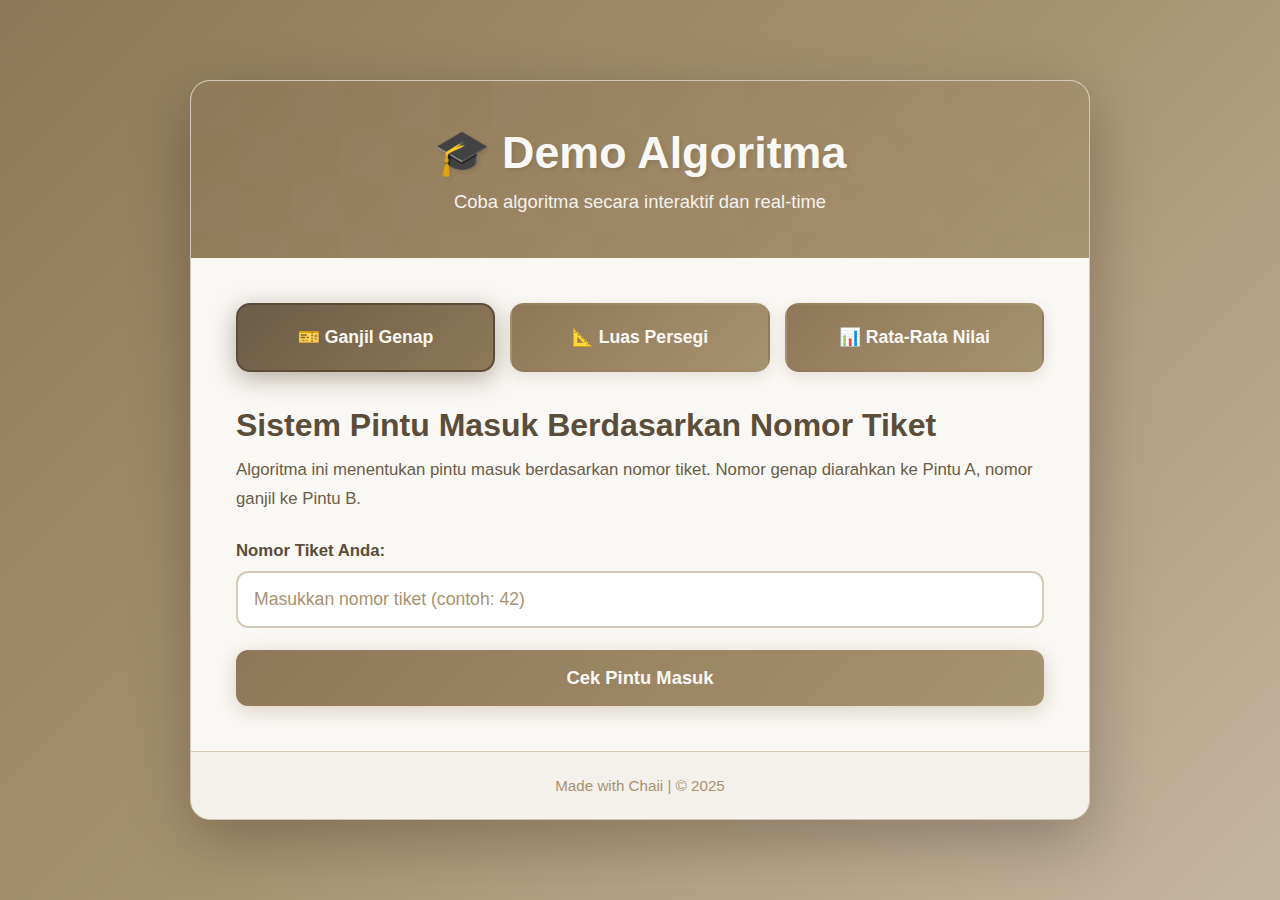
<file: index.html>
<!DOCTYPE html>
<html lang="id">
<head>
    <meta charset="UTF-8">
    <meta name="viewport" content="width=device-width, initial-scale=1.0">
    <title>Demo Algoritma - Interactive Tool</title>
    <style>
        * {
            margin: 0;
            padding: 0;
            box-sizing: border-box;
        }

        body {
            font-family: 'Segoe UI', Tahoma, Geneva, Verdana, sans-serif;
            background: linear-gradient(135deg, #8e7857 0%, #a89370 50%, #c4b5a0 100%);
            min-height: 100vh;
            padding: 20px;
            display: flex;
            align-items: center;
            justify-content: center;
        }

        .container {
            background: #faf8f5;
            border-radius: 20px;
            box-shadow: 0 20px 60px rgba(0,0,0,0.25);
            max-width: 900px;
            width: 100%;
            overflow: hidden;
            border: 1px solid #d4c9b8;
        }

        .header {
            background: linear-gradient(135deg, #8e7857 0%, #a89370 100%);
            padding: 45px 40px;
            text-align: center;
            color: #faf8f5;
            position: relative;
            overflow: hidden;
        }

        .header::before {
            content: '';
            position: absolute;
            top: 0;
            left: 0;
            right: 0;
            bottom: 0;
            background: url('data:image/svg+xml,<svg width="100" height="100" xmlns="http://www.w3.org/2000/svg"><rect fill="rgba(255,255,255,0.03)" width="50" height="50"/><rect fill="rgba(255,255,255,0.03)" x="50" y="50" width="50" height="50"/></svg>');
            opacity: 0.3;
        }

        .header h1 {
            font-size: 2.8em;
            margin-bottom: 12px;
            font-weight: 600;
            position: relative;
            z-index: 1;
            text-shadow: 2px 2px 4px rgba(0,0,0,0.1);
        }

        .header p {
            font-size: 1.15em;
            opacity: 0.95;
            position: relative;
            z-index: 1;
        }

        .content {
            padding: 45px;
        }

        .algorithm-selector {
            display: grid;
            grid-template-columns: repeat(auto-fit, minmax(220px, 1fr));
            gap: 15px;
            margin-bottom: 35px;
        }

        .algo-button {
            background: linear-gradient(135deg, #8e7857 0%, #a89370 100%);
            border: 2px solid transparent;
            padding: 22px 20px;
            border-radius: 14px;
            color: #faf8f5;
            font-size: 1.1em;
            font-weight: 600;
            cursor: pointer;
            transition: all 0.3s ease;
            box-shadow: 0 4px 15px rgba(142, 120, 87, 0.2);
            position: relative;
            overflow: hidden;
        }

        .algo-button::before {
            content: '';
            position: absolute;
            top: 0;
            left: -100%;
            width: 100%;
            height: 100%;
            background: linear-gradient(90deg, transparent, rgba(255,255,255,0.2), transparent);
            transition: left 0.5s ease;
        }

        .algo-button:hover::before {
            left: 100%;
        }

        .algo-button:hover {
            transform: translateY(-3px);
            box-shadow: 0 6px 25px rgba(142, 120, 87, 0.3);
            border-color: #8e7857;
        }

        .algo-button.active {
            background: linear-gradient(135deg, #6b5d47 0%, #8e7857 100%);
            box-shadow: 0 6px 25px rgba(107, 93, 71, 0.5);
            border-color: #5a4d3a;
        }

        .demo-section {
            display: none;
            animation: fadeIn 0.5s ease;
        }

        .demo-section.active {
            display: block;
        }

        @keyframes fadeIn {
            from {
                opacity: 0;
                transform: translateY(20px);
            }
            to {
                opacity: 1;
                transform: translateY(0);
            }
        }

        .demo-title {
            font-size: 2em;
            color: #5a4d3a;
            margin-bottom: 12px;
            font-weight: 600;
        }

        .demo-description {
            color: #6b5d47;
            margin-bottom: 28px;
            line-height: 1.7;
            font-size: 1.05em;
        }

        .input-group {
            margin-bottom: 22px;
        }

        label {
            display: block;
            color: #5a4d3a;
            font-weight: 600;
            margin-bottom: 10px;
            font-size: 1.05em;
        }

        input[type="number"],
        input[type="text"] {
            width: 100%;
            padding: 16px;
            border: 2px solid #d4c9b8;
            border-radius: 12px;
            font-size: 1.1em;
            transition: all 0.3s ease;
            background: #fff;
            color: #5a4d3a;
        }

        input:focus {
            outline: none;
            border-color: #8e7857;
            box-shadow: 0 0 0 3px rgba(142, 120, 87, 0.1);
        }

        input::placeholder {
            color: #a89370;
        }

        .run-button {
            background: linear-gradient(135deg, #8e7857 0%, #a89370 100%);
            color: #faf8f5;
            border: none;
            padding: 17px 45px;
            border-radius: 12px;
            font-size: 1.15em;
            font-weight: 600;
            cursor: pointer;
            transition: all 0.3s ease;
            box-shadow: 0 5px 20px rgba(142, 120, 87, 0.3);
            width: 100%;
            position: relative;
            overflow: hidden;
        }

        .run-button::before {
            content: '';
            position: absolute;
            top: 50%;
            left: 50%;
            width: 0;
            height: 0;
            border-radius: 50%;
            background: rgba(255,255,255,0.2);
            transform: translate(-50%, -50%);
            transition: width 0.6s, height 0.6s;
        }

        .run-button:hover::before {
            width: 300px;
            height: 300px;
        }

        .run-button:hover {
            transform: translateY(-2px);
            box-shadow: 0 7px 25px rgba(142, 120, 87, 0.4);
        }

        .run-button:active {
            transform: translateY(0);
        }

        .run-button span {
            position: relative;
            z-index: 1;
        }

        .result-box {
            margin-top: 30px;
            padding: 28px;
            background: linear-gradient(135deg, rgba(142, 120, 87, 0.08) 0%, rgba(168, 147, 112, 0.08) 100%);
            border-left: 5px solid #8e7857;
            border-radius: 12px;
            display: none;
            box-shadow: 0 4px 15px rgba(0,0,0,0.05);
        }

        .result-box.show {
            display: block;
            animation: slideIn 0.5s ease;
        }

        @keyframes slideIn {
            from {
                opacity: 0;
                transform: translateX(-20px);
            }
            to {
                opacity: 1;
                transform: translateX(0);
            }
        }

        .result-label {
            font-weight: 600;
            color: #8e7857;
            margin-bottom: 12px;
            font-size: 1.15em;
        }

        .result-text {
            color: #5a4d3a;
            font-size: 1.2em;
            line-height: 1.7;
        }

        .footer {
            text-align: center;
            padding: 25px;
            color: #a89370;
            font-size: 0.95em;
            background: rgba(142, 120, 87, 0.05);
            border-top: 1px solid #d4c9b8;
        }

        .input-row {
            display: grid;
            grid-template-columns: repeat(auto-fit, minmax(200px, 1fr));
            gap: 15px;
        }

        @media (max-width: 600px) {
            .header h1 {
                font-size: 2.2em;
            }

            .content {
                padding: 30px 25px;
            }

            .algo-button {
                padding: 18px 15px;
                font-size: 1em;
            }

            .demo-title {
                font-size: 1.6em;
            }
        }
    </style>
</head>
<body>
    <div class="container">
        <div class="header">
            <h1>🎓 Demo Algoritma</h1>
            <p>Coba algoritma secara interaktif dan real-time</p>
        </div>

        <div class="content">
            <div class="algorithm-selector">
                <button class="algo-button active" onclick="selectAlgorithm(1)">
                    🎫 Ganjil Genap
                </button>
                <button class="algo-button" onclick="selectAlgorithm(2)">
                    📐 Luas Persegi
                </button>
                <button class="algo-button" onclick="selectAlgorithm(3)">
                    📊 Rata-Rata Nilai
                </button>
            </div>

            <!-- Demo 1: Ganjil Genap -->
            <div id="demo1" class="demo-section active">
                <h2 class="demo-title">Sistem Pintu Masuk Berdasarkan Nomor Tiket</h2>
                <p class="demo-description">
                    Algoritma ini menentukan pintu masuk berdasarkan nomor tiket. 
                    Nomor genap diarahkan ke Pintu A, nomor ganjil ke Pintu B.
                </p>

                <div class="input-group">
                    <label for="ticketNumber">Nomor Tiket Anda:</label>
                    <input type="number" id="ticketNumber" placeholder="Masukkan nomor tiket (contoh: 42)">
                </div>

                <button class="run-button" onclick="runGanjilGenap()">
                    <span>Cek Pintu Masuk</span>
                </button>

                <div id="result1" class="result-box">
                    <div class="result-label">📍 Hasil:</div>
                    <div class="result-text" id="resultText1"></div>
                </div>
            </div>

            <!-- Demo 2: Luas Persegi -->
            <div id="demo2" class="demo-section">
                <h2 class="demo-title">Kalkulator Luas Persegi</h2>
                <p class="demo-description">
                    Algoritma ini menghitung luas persegi berdasarkan panjang sisi yang dimasukkan. 
                    Formula: Luas = sisi × sisi
                </p>

                <div class="input-group">
                    <label for="sisiPersegi">Panjang Sisi Persegi (cm):</label>
                    <input type="number" id="sisiPersegi" placeholder="Masukkan panjang sisi (contoh: 5)" step="0.01">
                </div>

                <button class="run-button" onclick="hitungLuasPersegi()">
                    <span>Hitung Luas</span>
                </button>

                <div id="result2" class="result-box">
                    <div class="result-label">📐 Hasil Perhitungan:</div>
                    <div class="result-text" id="resultText2"></div>
                </div>
            </div>

            <!-- Demo 3: Rata-Rata Nilai -->
            <div id="demo3" class="demo-section">
                <h2 class="demo-title">Kalkulator Rata-Rata Nilai Ujian</h2>
                <p class="demo-description">
                    Algoritma ini menghitung rata-rata dari tiga nilai ujian dan memberikan 
                    kategori prestasi berdasarkan hasil yang diperoleh.
                </p>

                <div class="input-row">
                    <div class="input-group">
                        <label for="nilai1">Nilai Ujian Pertama:</label>
                        <input type="number" id="nilai1" placeholder="0-100" min="0" max="100">
                    </div>
                    <div class="input-group">
                        <label for="nilai2">Nilai Ujian Kedua:</label>
                        <input type="number" id="nilai2" placeholder="0-100" min="0" max="100">
                    </div>
                    <div class="input-group">
                        <label for="nilai3">Nilai Ujian Ketiga:</label>
                        <input type="number" id="nilai3" placeholder="0-100" min="0" max="100">
                    </div>
                </div>

                <button class="run-button" onclick="hitungRataRata()">
                    <span>Hitung Rata-Rata</span>
                </button>

                <div id="result3" class="result-box">
                    <div class="result-label">📊 Hasil Perhitungan:</div>
                    <div class="result-text" id="resultText3"></div>
                </div>
            </div>
        </div>

        <div class="footer">
            Made with Chaii | © 2025
        </div>
    </div>

    <script>
        function selectAlgorithm(num) {
            // Update button states
            const buttons = document.querySelectorAll('.algo-button');
            buttons.forEach((btn, index) => {
                btn.classList.toggle('active', index === num - 1);
            });

            // Update demo sections
            const demos = document.querySelectorAll('.demo-section');
            demos.forEach((demo, index) => {
                demo.classList.toggle('active', index === num - 1);
            });

            // Hide all results
            document.querySelectorAll('.result-box').forEach(box => {
                box.classList.remove('show');
            });

            // Clear all inputs
            document.querySelectorAll('input[type="number"]').forEach(input => {
                input.value = '';
            });
        }

        function runGanjilGenap() {
            const ticketNumber = parseInt(document.getElementById('ticketNumber').value);
            const resultBox = document.getElementById('result1');
            const resultText = document.getElementById('resultText1');

            if (isNaN(ticketNumber)) {
                resultText.innerHTML = '⚠️ Mohon masukkan nomor tiket yang valid!';
                resultBox.classList.add('show');
                return;
            }

            let message;
            if (ticketNumber % 2 === 0) {
                message = `
                    <strong>${ticketNumber}</strong> adalah nomor <strong style="color: #8e7857;">GENAP</strong><br>
                    🚪 Harap menuju <strong>Pintu Masuk A</strong>
                `;
            } else {
                message = `
                    <strong>${ticketNumber}</strong> adalah nomor <strong style="color: #a89370;">GANJIL</strong><br>
                    🚪 Harap menuju <strong>Pintu Masuk B</strong>
                `;
            }

            resultText.innerHTML = message;
            resultBox.classList.add('show');
        }

        function hitungLuasPersegi() {
            const sisi = parseFloat(document.getElementById('sisiPersegi').value);
            const resultBox = document.getElementById('result2');
            const resultText = document.getElementById('resultText2');

            if (isNaN(sisi) || sisi <= 0) {
                resultText.innerHTML = '⚠️ Mohon masukkan panjang sisi yang valid (angka positif)!';
                resultBox.classList.add('show');
                return;
            }

            const luas = sisi * sisi;
            const keliling = 4 * sisi;

            const message = `
                <div style="font-size: 1.1em;">
                    <strong>📏 Panjang Sisi:</strong> ${sisi} cm<br><br>
                    <strong style="color: #8e7857; font-size: 1.3em;">📐 Luas Persegi: ${luas.toFixed(2)} cm²</strong><br><br>
                    <span style="color: #6b5d47;">Bonus: Keliling = ${keliling.toFixed(2)} cm</span>
                </div>
            `;

            resultText.innerHTML = message;
            resultBox.classList.add('show');
        }

        function hitungRataRata() {
            const nilai1 = parseFloat(document.getElementById('nilai1').value);
            const nilai2 = parseFloat(document.getElementById('nilai2').value);
            const nilai3 = parseFloat(document.getElementById('nilai3').value);
            const resultBox = document.getElementById('result3');
            const resultText = document.getElementById('resultText3');

            // Validasi input
            if (isNaN(nilai1) || isNaN(nilai2) || isNaN(nilai3)) {
                resultText.innerHTML = '⚠️ Mohon masukkan semua nilai ujian dengan benar!';
                resultBox.classList.add('show');
                return;
            }

            if (nilai1 < 0 || nilai1 > 100 || nilai2 < 0 || nilai2 > 100 || nilai3 < 0 || nilai3 > 100) {
                resultText.innerHTML = '⚠️ Nilai harus berada dalam rentang 0-100!';
                resultBox.classList.add('show');
                return;
            }

            // Hitung total dan rata-rata
            const total = nilai1 + nilai2 + nilai3;
            const rataRata = total / 3.0;

            // Tentukan kategori
            let kategori = '';
            let emoji = '';
            let color = '';

            if (rataRata >= 90) {
                kategori = 'Istimewa (A)';
                emoji = '🏆';
                color = '#8e7857';
            } else if (rataRata >= 80) {
                kategori = 'Sangat Baik (B+)';
                emoji = '⭐';
                color = '#8e7857';
            } else if (rataRata >= 70) {
                kategori = 'Baik (B)';
                emoji = '✨';
                color = '#a89370';
            } else if (rataRata >= 60) {
                kategori = 'Cukup (C)';
                emoji = '📝';
                color = '#a89370';
            } else {
                kategori = 'Perlu Perbaikan (D)';
                emoji = '📚';
                color = '#c4b5a0';
            }

            const message = `
                <div style="font-size: 1.05em; line-height: 1.9;">
                    <strong>📋 Nilai Ujian:</strong><br>
                    • Ujian 1: ${nilai1.toFixed(2)}<br>
                    • Ujian 2: ${nilai2.toFixed(2)}<br>
                    • Ujian 3: ${nilai3.toFixed(2)}<br><br>
                    
                    <strong>📊 Total Nilai:</strong> ${total.toFixed(2)}<br><br>
                    
                    <strong style="color: ${color}; font-size: 1.4em;">
                        ${emoji} Rata-Rata: ${rataRata.toFixed(2)}
                    </strong><br><br>
                    
                    <div style="background: rgba(142, 120, 87, 0.1); padding: 15px; border-radius: 8px; margin-top: 10px;">
                        <strong>🎯 Kategori Prestasi:</strong><br>
                        <span style="font-size: 1.2em; color: ${color};">${kategori}</span>
                    </div>
                </div>
            `;

            resultText.innerHTML = message;
            resultBox.classList.add('show');
        }

        // Enter key support
        document.getElementById('ticketNumber').addEventListener('keypress', function(e) {
            if (e.key === 'Enter') {
                runGanjilGenap();
            }
        });

        document.getElementById('sisiPersegi').addEventListener('keypress', function(e) {
            if (e.key === 'Enter') {
                hitungLuasPersegi();
            }
        });

        // Enter key untuk nilai ujian (pada input terakhir)
        document.getElementById('nilai3').addEventListener('keypress', function(e) {
            if (e.key === 'Enter') {
                hitungRataRata();
            }
        });
    </script>
</body>
</html>
</file>
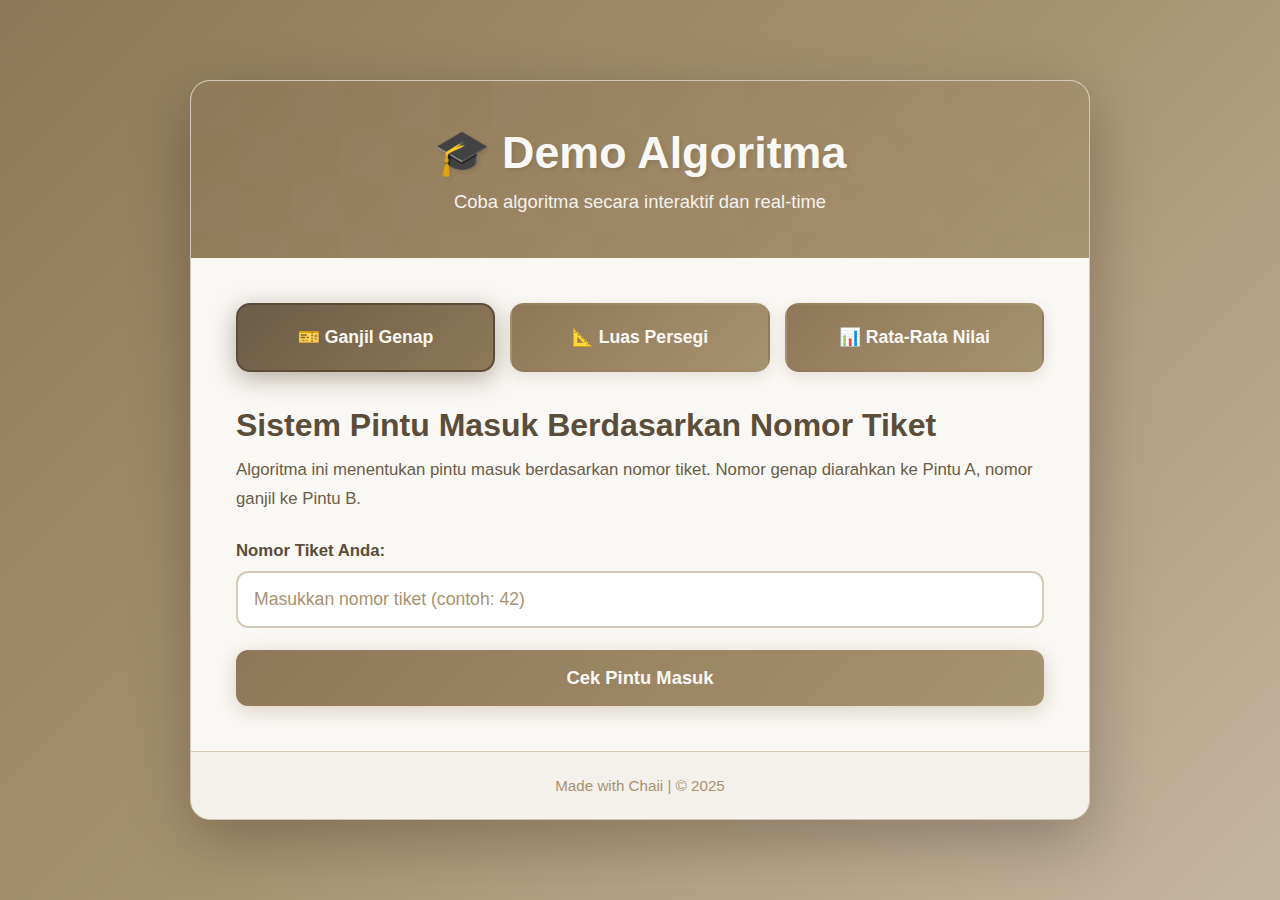
<file: demo.html>
<!DOCTYPE html>
<html lang="id">
<head>
    <meta charset="UTF-8">
    <meta name="viewport" content="width=device-width, initial-scale=1.0">
    <title>Demo Algoritma - Interactive Tool</title>
    <style>
        * {
            margin: 0;
            padding: 0;
            box-sizing: border-box;
        }

        body {
            font-family: 'Segoe UI', Tahoma, Geneva, Verdana, sans-serif;
            background: linear-gradient(135deg, #8e7857 0%, #a89370 50%, #c4b5a0 100%);
            min-height: 100vh;
            padding: 20px;
            display: flex;
            align-items: center;
            justify-content: center;
        }

        .container {
            background: #faf8f5;
            border-radius: 20px;
            box-shadow: 0 20px 60px rgba(0,0,0,0.25);
            max-width: 900px;
            width: 100%;
            overflow: hidden;
            border: 1px solid #d4c9b8;
        }

        .header {
            background: linear-gradient(135deg, #8e7857 0%, #a89370 100%);
            padding: 45px 40px;
            text-align: center;
            color: #faf8f5;
            position: relative;
            overflow: hidden;
        }

        .header::before {
            content: '';
            position: absolute;
            top: 0;
            left: 0;
            right: 0;
            bottom: 0;
            background: url('data:image/svg+xml,<svg width="100" height="100" xmlns="http://www.w3.org/2000/svg"><rect fill="rgba(255,255,255,0.03)" width="50" height="50"/><rect fill="rgba(255,255,255,0.03)" x="50" y="50" width="50" height="50"/></svg>');
            opacity: 0.3;
        }

        .header h1 {
            font-size: 2.8em;
            margin-bottom: 12px;
            font-weight: 600;
            position: relative;
            z-index: 1;
            text-shadow: 2px 2px 4px rgba(0,0,0,0.1);
        }

        .header p {
            font-size: 1.15em;
            opacity: 0.95;
            position: relative;
            z-index: 1;
        }

        .content {
            padding: 45px;
        }

        .algorithm-selector {
            display: grid;
            grid-template-columns: repeat(auto-fit, minmax(220px, 1fr));
            gap: 15px;
            margin-bottom: 35px;
        }

        .algo-button {
            background: linear-gradient(135deg, #8e7857 0%, #a89370 100%);
            border: 2px solid transparent;
            padding: 22px 20px;
            border-radius: 14px;
            color: #faf8f5;
            font-size: 1.1em;
            font-weight: 600;
            cursor: pointer;
            transition: all 0.3s ease;
            box-shadow: 0 4px 15px rgba(142, 120, 87, 0.2);
            position: relative;
            overflow: hidden;
        }

        .algo-button::before {
            content: '';
            position: absolute;
            top: 0;
            left: -100%;
            width: 100%;
            height: 100%;
            background: linear-gradient(90deg, transparent, rgba(255,255,255,0.2), transparent);
            transition: left 0.5s ease;
        }

        .algo-button:hover::before {
            left: 100%;
        }

        .algo-button:hover {
            transform: translateY(-3px);
            box-shadow: 0 6px 25px rgba(142, 120, 87, 0.3);
            border-color: #8e7857;
        }

        .algo-button.active {
            background: linear-gradient(135deg, #6b5d47 0%, #8e7857 100%);
            box-shadow: 0 6px 25px rgba(107, 93, 71, 0.5);
            border-color: #5a4d3a;
        }

        .demo-section {
            display: none;
            animation: fadeIn 0.5s ease;
        }

        .demo-section.active {
            display: block;
        }

        @keyframes fadeIn {
            from {
                opacity: 0;
                transform: translateY(20px);
            }
            to {
                opacity: 1;
                transform: translateY(0);
            }
        }

        .demo-title {
            font-size: 2em;
            color: #5a4d3a;
            margin-bottom: 12px;
            font-weight: 600;
        }

        .demo-description {
            color: #6b5d47;
            margin-bottom: 28px;
            line-height: 1.7;
            font-size: 1.05em;
        }

        .input-group {
            margin-bottom: 22px;
        }

        label {
            display: block;
            color: #5a4d3a;
            font-weight: 600;
            margin-bottom: 10px;
            font-size: 1.05em;
        }

        input[type="number"],
        input[type="text"] {
            width: 100%;
            padding: 16px;
            border: 2px solid #d4c9b8;
            border-radius: 12px;
            font-size: 1.1em;
            transition: all 0.3s ease;
            background: #fff;
            color: #5a4d3a;
        }

        input:focus {
            outline: none;
            border-color: #8e7857;
            box-shadow: 0 0 0 3px rgba(142, 120, 87, 0.1);
        }

        input::placeholder {
            color: #a89370;
        }

        .run-button {
            background: linear-gradient(135deg, #8e7857 0%, #a89370 100%);
            color: #faf8f5;
            border: none;
            padding: 17px 45px;
            border-radius: 12px;
            font-size: 1.15em;
            font-weight: 600;
            cursor: pointer;
            transition: all 0.3s ease;
            box-shadow: 0 5px 20px rgba(142, 120, 87, 0.3);
            width: 100%;
            position: relative;
            overflow: hidden;
        }

        .run-button::before {
            content: '';
            position: absolute;
            top: 50%;
            left: 50%;
            width: 0;
            height: 0;
            border-radius: 50%;
            background: rgba(255,255,255,0.2);
            transform: translate(-50%, -50%);
            transition: width 0.6s, height 0.6s;
        }

        .run-button:hover::before {
            width: 300px;
            height: 300px;
        }

        .run-button:hover {
            transform: translateY(-2px);
            box-shadow: 0 7px 25px rgba(142, 120, 87, 0.4);
        }

        .run-button:active {
            transform: translateY(0);
        }

        .run-button span {
            position: relative;
            z-index: 1;
        }

        .result-box {
            margin-top: 30px;
            padding: 28px;
            background: linear-gradient(135deg, rgba(142, 120, 87, 0.08) 0%, rgba(168, 147, 112, 0.08) 100%);
            border-left: 5px solid #8e7857;
            border-radius: 12px;
            display: none;
            box-shadow: 0 4px 15px rgba(0,0,0,0.05);
        }

        .result-box.show {
            display: block;
            animation: slideIn 0.5s ease;
        }

        @keyframes slideIn {
            from {
                opacity: 0;
                transform: translateX(-20px);
            }
            to {
                opacity: 1;
                transform: translateX(0);
            }
        }

        .result-label {
            font-weight: 600;
            color: #8e7857;
            margin-bottom: 12px;
            font-size: 1.15em;
        }

        .result-text {
            color: #5a4d3a;
            font-size: 1.2em;
            line-height: 1.7;
        }

        .footer {
            text-align: center;
            padding: 25px;
            color: #a89370;
            font-size: 0.95em;
            background: rgba(142, 120, 87, 0.05);
            border-top: 1px solid #d4c9b8;
        }

        .input-row {
            display: grid;
            grid-template-columns: repeat(auto-fit, minmax(200px, 1fr));
            gap: 15px;
        }

        @media (max-width: 600px) {
            .header h1 {
                font-size: 2.2em;
            }

            .content {
                padding: 30px 25px;
            }

            .algo-button {
                padding: 18px 15px;
                font-size: 1em;
            }

            .demo-title {
                font-size: 1.6em;
            }
        }
    </style>
</head>
<body>
    <div class="container">
        <div class="header">
            <h1>🎓 Demo Algoritma</h1>
            <p>Coba algoritma secara interaktif dan real-time</p>
        </div>

        <div class="content">
            <div class="algorithm-selector">
                <button class="algo-button active" onclick="selectAlgorithm(1)">
                    🎫 Ganjil Genap
                </button>
                <button class="algo-button" onclick="selectAlgorithm(2)">
                    📐 Luas Persegi
                </button>
                <button class="algo-button" onclick="selectAlgorithm(3)">
                    📊 Rata-Rata Nilai
                </button>
            </div>

            <!-- Demo 1: Ganjil Genap -->
            <div id="demo1" class="demo-section active">
                <h2 class="demo-title">Sistem Pintu Masuk Berdasarkan Nomor Tiket</h2>
                <p class="demo-description">
                    Algoritma ini menentukan pintu masuk berdasarkan nomor tiket. 
                    Nomor genap diarahkan ke Pintu A, nomor ganjil ke Pintu B.
                </p>

                <div class="input-group">
                    <label for="ticketNumber">Nomor Tiket Anda:</label>
                    <input type="number" id="ticketNumber" placeholder="Masukkan nomor tiket (contoh: 42)">
                </div>

                <button class="run-button" onclick="runGanjilGenap()">
                    <span>Cek Pintu Masuk</span>
                </button>

                <div id="result1" class="result-box">
                    <div class="result-label">📍 Hasil:</div>
                    <div class="result-text" id="resultText1"></div>
                </div>
            </div>

            <!-- Demo 2: Luas Persegi -->
            <div id="demo2" class="demo-section">
                <h2 class="demo-title">Kalkulator Luas Persegi</h2>
                <p class="demo-description">
                    Algoritma ini menghitung luas persegi berdasarkan panjang sisi yang dimasukkan. 
                    Formula: Luas = sisi × sisi
                </p>

                <div class="input-group">
                    <label for="sisiPersegi">Panjang Sisi Persegi (cm):</label>
                    <input type="number" id="sisiPersegi" placeholder="Masukkan panjang sisi (contoh: 5)" step="0.01">
                </div>

                <button class="run-button" onclick="hitungLuasPersegi()">
                    <span>Hitung Luas</span>
                </button>

                <div id="result2" class="result-box">
                    <div class="result-label">📐 Hasil Perhitungan:</div>
                    <div class="result-text" id="resultText2"></div>
                </div>
            </div>

            <!-- Demo 3: Rata-Rata Nilai -->
            <div id="demo3" class="demo-section">
                <h2 class="demo-title">Kalkulator Rata-Rata Nilai Ujian</h2>
                <p class="demo-description">
                    Algoritma ini menghitung rata-rata dari tiga nilai ujian dan memberikan 
                    kategori prestasi berdasarkan hasil yang diperoleh.
                </p>

                <div class="input-row">
                    <div class="input-group">
                        <label for="nilai1">Nilai Ujian Pertama:</label>
                        <input type="number" id="nilai1" placeholder="0-100" min="0" max="100">
                    </div>
                    <div class="input-group">
                        <label for="nilai2">Nilai Ujian Kedua:</label>
                        <input type="number" id="nilai2" placeholder="0-100" min="0" max="100">
                    </div>
                    <div class="input-group">
                        <label for="nilai3">Nilai Ujian Ketiga:</label>
                        <input type="number" id="nilai3" placeholder="0-100" min="0" max="100">
                    </div>
                </div>

                <button class="run-button" onclick="hitungRataRata()">
                    <span>Hitung Rata-Rata</span>
                </button>

                <div id="result3" class="result-box">
                    <div class="result-label">📊 Hasil Perhitungan:</div>
                    <div class="result-text" id="resultText3"></div>
                </div>
            </div>
        </div>

        <div class="footer">
            Made with Chaii | © 2025
        </div>
    </div>

    <script>
        function selectAlgorithm(num) {
            // Update button states
            const buttons = document.querySelectorAll('.algo-button');
            buttons.forEach((btn, index) => {
                btn.classList.toggle('active', index === num - 1);
            });

            // Update demo sections
            const demos = document.querySelectorAll('.demo-section');
            demos.forEach((demo, index) => {
                demo.classList.toggle('active', index === num - 1);
            });

            // Hide all results
            document.querySelectorAll('.result-box').forEach(box => {
                box.classList.remove('show');
            });
        }

        function runGanjilGenap() {
            const ticketNumber = parseInt(document.getElementById('ticketNumber').value);
            const resultBox = document.getElementById('result1');
            const resultText = document.getElementById('resultText1');

            if (isNaN(ticketNumber)) {
                resultText.innerHTML = '⚠️ Mohon masukkan nomor tiket yang valid!';
                resultBox.classList.add('show');
                return;
            }

            let message;
            if (ticketNumber % 2 === 0) {
                message = `
                    <strong>${ticketNumber}</strong> adalah nomor <strong style="color: #8e7857;">GENAP</strong><br>
                    🚪 Harap menuju <strong>Pintu Masuk A</strong>
                `;
            } else {
                message = `
                    <strong>${ticketNumber}</strong> adalah nomor <strong style="color: #a89370;">GANJIL</strong><br>
                    🚪 Harap menuju <strong>Pintu Masuk B</strong>
                `;
            }

            resultText.innerHTML = message;
            resultBox.classList.add('show');
        }

        function hitungLuasPersegi() {
            const sisi = parseFloat(document.getElementById('sisiPersegi').value);
            const resultBox = document.getElementById('result2');
            const resultText = document.getElementById('resultText2');

            if (isNaN(sisi) || sisi <= 0) {
                resultText.innerHTML = '⚠️ Mohon masukkan panjang sisi yang valid (angka positif)!';
                resultBox.classList.add('show');
                return;
            }

            const luas = sisi * sisi;
            const keliling = 4 * sisi;

            const message = `
                <div style="font-size: 1.1em;">
                    <strong>📏 Panjang Sisi:</strong> ${sisi} cm<br><br>
                    <strong style="color: #8e7857; font-size: 1.3em;">📐 Luas Persegi: ${luas.toFixed(2)} cm²</strong><br><br>
                    <span style="color: #6b5d47;">Bonus: Keliling = ${keliling.toFixed(2)} cm</span>
                </div>
            `;

            resultText.innerHTML = message;
            resultBox.classList.add('show');
        }

        function hitungRataRata() {
            const nilai1 = parseFloat(document.getElementById('nilai1').value);
            const nilai2 = parseFloat(document.getElementById('nilai2').value);
            const nilai3 = parseFloat(document.getElementById('nilai3').value);
            const resultBox = document.getElementById('result3');
            const resultText = document.getElementById('resultText3');

            // Validasi input
            if (isNaN(nilai1) || isNaN(nilai2) || isNaN(nilai3)) {
                resultText.innerHTML = '⚠️ Mohon masukkan semua nilai ujian dengan benar!';
                resultBox.classList.add('show');
                return;
            }

            if (nilai1 < 0 || nilai1 > 100 || nilai2 < 0 || nilai2 > 100 || nilai3 < 0 || nilai3 > 100) {
                resultText.innerHTML = '⚠️ Nilai harus berada dalam rentang 0-100!';
                resultBox.classList.add('show');
                return;
            }

            // Hitung total dan rata-rata
            const total = nilai1 + nilai2 + nilai3;
            const rataRata = total / 3.0;

            // Tentukan kategori
            let kategori = '';
            let emoji = '';
            let color = '';

            if (rataRata >= 90) {
                kategori = 'Istimewa (A)';
                emoji = '🏆';
                color = '#8e7857';
            } else if (rataRata >= 80) {
                kategori = 'Sangat Baik (B+)';
                emoji = '⭐';
                color = '#8e7857';
            } else if (rataRata >= 70) {
                kategori = 'Baik (B)';
                emoji = '✨';
                color = '#a89370';
            } else if (rataRata >= 60) {
                kategori = 'Cukup (C)';
                emoji = '📝';
                color = '#a89370';
            } else {
                kategori = 'Perlu Perbaikan (D)';
                emoji = '📚';
                color = '#c4b5a0';
            }

            const message = `
                <div style="font-size: 1.05em; line-height: 1.9;">
                    <strong>📋 Nilai Ujian:</strong><br>
                    • Ujian 1: ${nilai1.toFixed(2)}<br>
                    • Ujian 2: ${nilai2.toFixed(2)}<br>
                    • Ujian 3: ${nilai3.toFixed(2)}<br><br>
                    
                    <strong>📊 Total Nilai:</strong> ${total.toFixed(2)}<br><br>
                    
                    <strong style="color: ${color}; font-size: 1.4em;">
                        ${emoji} Rata-Rata: ${rataRata.toFixed(2)}
                    </strong><br><br>
                    
                    <div style="background: rgba(142, 120, 87, 0.1); padding: 15px; border-radius: 8px; margin-top: 10px;">
                        <strong>🎯 Kategori Prestasi:</strong><br>
                        <span style="font-size: 1.2em; color: ${color};">${kategori}</span>
                    </div>
                </div>
            `;

            resultText.innerHTML = message;
            resultBox.classList.add('show');
        }

        // Enter key support
        document.getElementById('ticketNumber').addEventListener('keypress', function(e) {
            if (e.key === 'Enter') {
                runGanjilGenap();
            }
        });

        document.getElementById('sisiPersegi').addEventListener('keypress', function(e) {
            if (e.key === 'Enter') {
                hitungLuasPersegi();
            }
        });

        // Enter key untuk nilai ujian (pada input terakhir)
        document.getElementById('nilai3').addEventListener('keypress', function(e) {
            if (e.key === 'Enter') {
                hitungRataRata();
            }
        });
    </script>
</body>
</html>
</file>
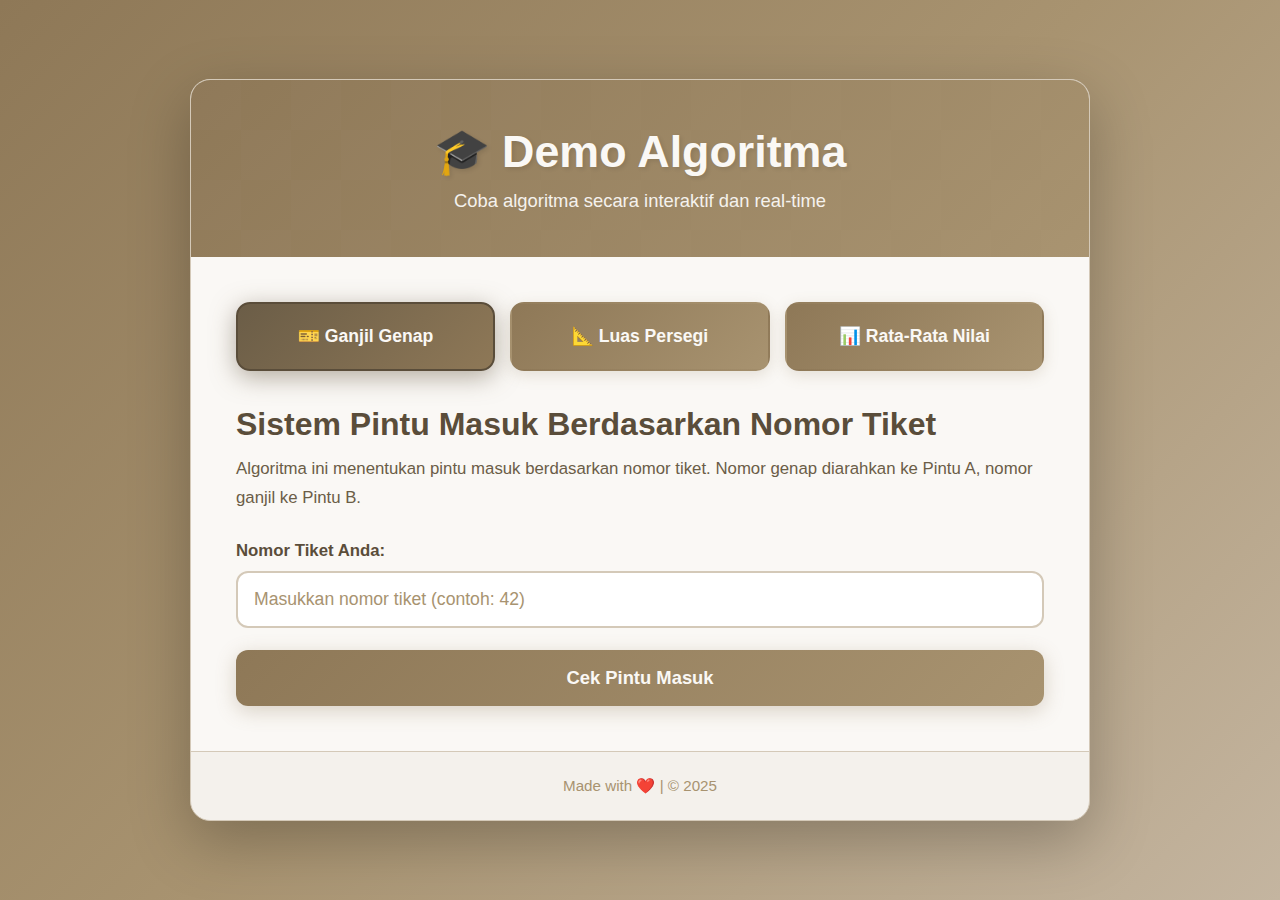
<file: Landing_Page_UTS.html>
<!DOCTYPE html>
<html lang="id">
<head>
    <meta charset="UTF-8">
    <meta name="viewport" content="width=device-width, initial-scale=1.0">
    <title>Demo Algoritma - Interactive Tool</title>
    <style>
        * {
            margin: 0;
            padding: 0;
            box-sizing: border-box;
        }

        body {
            font-family: 'Segoe UI', Tahoma, Geneva, Verdana, sans-serif;
            background: linear-gradient(135deg, #8e7857 0%, #a89370 50%, #c4b5a0 100%);
            min-height: 100vh;
            padding: 20px;
            display: flex;
            align-items: center;
            justify-content: center;
        }

        .container {
            background: #faf8f5;
            border-radius: 20px;
            box-shadow: 0 20px 60px rgba(0,0,0,0.25);
            max-width: 900px;
            width: 100%;
            overflow: hidden;
            border: 1px solid #d4c9b8;
        }

        .header {
            background: linear-gradient(135deg, #8e7857 0%, #a89370 100%);
            padding: 45px 40px;
            text-align: center;
            color: #faf8f5;
            position: relative;
            overflow: hidden;
        }

        .header::before {
            content: '';
            position: absolute;
            top: 0;
            left: 0;
            right: 0;
            bottom: 0;
            background: url('data:image/svg+xml,<svg width="100" height="100" xmlns="http://www.w3.org/2000/svg"><rect fill="rgba(255,255,255,0.03)" width="50" height="50"/><rect fill="rgba(255,255,255,0.03)" x="50" y="50" width="50" height="50"/></svg>');
            opacity: 0.3;
        }

        .header h1 {
            font-size: 2.8em;
            margin-bottom: 12px;
            font-weight: 600;
            position: relative;
            z-index: 1;
            text-shadow: 2px 2px 4px rgba(0,0,0,0.1);
        }

        .header p {
            font-size: 1.15em;
            opacity: 0.95;
            position: relative;
            z-index: 1;
        }

        .content {
            padding: 45px;
        }

        .algorithm-selector {
            display: grid;
            grid-template-columns: repeat(auto-fit, minmax(220px, 1fr));
            gap: 15px;
            margin-bottom: 35px;
        }

        .algo-button {
            background: linear-gradient(135deg, #8e7857 0%, #a89370 100%);
            border: 2px solid transparent;
            padding: 22px 20px;
            border-radius: 14px;
            color: #faf8f5;
            font-size: 1.1em;
            font-weight: 600;
            cursor: pointer;
            transition: all 0.3s ease;
            box-shadow: 0 4px 15px rgba(142, 120, 87, 0.2);
            position: relative;
            overflow: hidden;
        }

        .algo-button::before {
            content: '';
            position: absolute;
            top: 0;
            left: -100%;
            width: 100%;
            height: 100%;
            background: linear-gradient(90deg, transparent, rgba(255,255,255,0.2), transparent);
            transition: left 0.5s ease;
        }

        .algo-button:hover::before {
            left: 100%;
        }

        .algo-button:hover {
            transform: translateY(-3px);
            box-shadow: 0 6px 25px rgba(142, 120, 87, 0.3);
            border-color: #8e7857;
        }

        .algo-button.active {
            background: linear-gradient(135deg, #6b5d47 0%, #8e7857 100%);
            box-shadow: 0 6px 25px rgba(107, 93, 71, 0.5);
            border-color: #5a4d3a;
        }

        .demo-section {
            display: none;
            animation: fadeIn 0.5s ease;
        }

        .demo-section.active {
            display: block;
        }

        @keyframes fadeIn {
            from {
                opacity: 0;
                transform: translateY(20px);
            }
            to {
                opacity: 1;
                transform: translateY(0);
            }
        }

        .demo-title {
            font-size: 2em;
            color: #5a4d3a;
            margin-bottom: 12px;
            font-weight: 600;
        }

        .demo-description {
            color: #6b5d47;
            margin-bottom: 28px;
            line-height: 1.7;
            font-size: 1.05em;
        }

        .input-group {
            margin-bottom: 22px;
        }

        label {
            display: block;
            color: #5a4d3a;
            font-weight: 600;
            margin-bottom: 10px;
            font-size: 1.05em;
        }

        input[type="number"],
        input[type="text"] {
            width: 100%;
            padding: 16px;
            border: 2px solid #d4c9b8;
            border-radius: 12px;
            font-size: 1.1em;
            transition: all 0.3s ease;
            background: #fff;
            color: #5a4d3a;
        }

        input:focus {
            outline: none;
            border-color: #8e7857;
            box-shadow: 0 0 0 3px rgba(142, 120, 87, 0.1);
        }

        input::placeholder {
            color: #a89370;
        }

        .run-button {
            background: linear-gradient(135deg, #8e7857 0%, #a89370 100%);
            color: #faf8f5;
            border: none;
            padding: 17px 45px;
            border-radius: 12px;
            font-size: 1.15em;
            font-weight: 600;
            cursor: pointer;
            transition: all 0.3s ease;
            box-shadow: 0 5px 20px rgba(142, 120, 87, 0.3);
            width: 100%;
            position: relative;
            overflow: hidden;
        }

        .run-button::before {
            content: '';
            position: absolute;
            top: 50%;
            left: 50%;
            width: 0;
            height: 0;
            border-radius: 50%;
            background: rgba(255,255,255,0.2);
            transform: translate(-50%, -50%);
            transition: width 0.6s, height 0.6s;
        }

        .run-button:hover::before {
            width: 300px;
            height: 300px;
        }

        .run-button:hover {
            transform: translateY(-2px);
            box-shadow: 0 7px 25px rgba(142, 120, 87, 0.4);
        }

        .run-button:active {
            transform: translateY(0);
        }

        .run-button span {
            position: relative;
            z-index: 1;
        }

        .result-box {
            margin-top: 30px;
            padding: 28px;
            background: linear-gradient(135deg, rgba(142, 120, 87, 0.08) 0%, rgba(168, 147, 112, 0.08) 100%);
            border-left: 5px solid #8e7857;
            border-radius: 12px;
            display: none;
            box-shadow: 0 4px 15px rgba(0,0,0,0.05);
        }

        .result-box.show {
            display: block;
            animation: slideIn 0.5s ease;
        }

        @keyframes slideIn {
            from {
                opacity: 0;
                transform: translateX(-20px);
            }
            to {
                opacity: 1;
                transform: translateX(0);
            }
        }

        .result-label {
            font-weight: 600;
            color: #8e7857;
            margin-bottom: 12px;
            font-size: 1.15em;
        }

        .result-text {
            color: #5a4d3a;
            font-size: 1.2em;
            line-height: 1.7;
        }

        .footer {
            text-align: center;
            padding: 25px;
            color: #a89370;
            font-size: 0.95em;
            background: rgba(142, 120, 87, 0.05);
            border-top: 1px solid #d4c9b8;
        }

        .input-row {
            display: grid;
            grid-template-columns: repeat(auto-fit, minmax(200px, 1fr));
            gap: 15px;
        }

        @media (max-width: 600px) {
            .header h1 {
                font-size: 2.2em;
            }

            .content {
                padding: 30px 25px;
            }

            .algo-button {
                padding: 18px 15px;
                font-size: 1em;
            }

            .demo-title {
                font-size: 1.6em;
            }
        }
    </style>
</head>
<body>
    <div class="container">
        <div class="header">
            <h1>🎓 Demo Algoritma</h1>
            <p>Coba algoritma secara interaktif dan real-time</p>
        </div>

        <div class="content">
            <div class="algorithm-selector">
                <button class="algo-button active" onclick="selectAlgorithm(1)">
                    🎫 Ganjil Genap
                </button>
                <button class="algo-button" onclick="selectAlgorithm(2)">
                    📐 Luas Persegi
                </button>
                <button class="algo-button" onclick="selectAlgorithm(3)">
                    📊 Rata-Rata Nilai
                </button>
            </div>

            <!-- Demo 1: Ganjil Genap -->
            <div id="demo1" class="demo-section active">
                <h2 class="demo-title">Sistem Pintu Masuk Berdasarkan Nomor Tiket</h2>
                <p class="demo-description">
                    Algoritma ini menentukan pintu masuk berdasarkan nomor tiket. 
                    Nomor genap diarahkan ke Pintu A, nomor ganjil ke Pintu B.
                </p>

                <div class="input-group">
                    <label for="ticketNumber">Nomor Tiket Anda:</label>
                    <input type="number" id="ticketNumber" placeholder="Masukkan nomor tiket (contoh: 42)">
                </div>

                <button class="run-button" onclick="runGanjilGenap()">
                    <span>Cek Pintu Masuk</span>
                </button>

                <div id="result1" class="result-box">
                    <div class="result-label">📍 Hasil:</div>
                    <div class="result-text" id="resultText1"></div>
                </div>
            </div>

            <!-- Demo 2: Luas Persegi -->
            <div id="demo2" class="demo-section">
                <h2 class="demo-title">Kalkulator Luas Persegi</h2>
                <p class="demo-description">
                    Algoritma ini menghitung luas persegi berdasarkan panjang sisi yang dimasukkan. 
                    Formula: Luas = sisi × sisi
                </p>

                <div class="input-group">
                    <label for="sisiPersegi">Panjang Sisi Persegi (cm):</label>
                    <input type="number" id="sisiPersegi" placeholder="Masukkan panjang sisi (contoh: 5)" step="0.01">
                </div>

                <button class="run-button" onclick="hitungLuasPersegi()">
                    <span>Hitung Luas</span>
                </button>

                <div id="result2" class="result-box">
                    <div class="result-label">📐 Hasil Perhitungan:</div>
                    <div class="result-text" id="resultText2"></div>
                </div>
            </div>

            <!-- Demo 3: Rata-Rata Nilai -->
            <div id="demo3" class="demo-section">
                <h2 class="demo-title">Kalkulator Rata-Rata Nilai Ujian</h2>
                <p class="demo-description">
                    Algoritma ini menghitung rata-rata dari tiga nilai ujian dan memberikan 
                    kategori prestasi berdasarkan hasil yang diperoleh.
                </p>

                <div class="input-row">
                    <div class="input-group">
                        <label for="nilai1">Nilai Ujian Pertama:</label>
                        <input type="number" id="nilai1" placeholder="0-100" min="0" max="100">
                    </div>
                    <div class="input-group">
                        <label for="nilai2">Nilai Ujian Kedua:</label>
                        <input type="number" id="nilai2" placeholder="0-100" min="0" max="100">
                    </div>
                    <div class="input-group">
                        <label for="nilai3">Nilai Ujian Ketiga:</label>
                        <input type="number" id="nilai3" placeholder="0-100" min="0" max="100">
                    </div>
                </div>

                <button class="run-button" onclick="hitungRataRata()">
                    <span>Hitung Rata-Rata</span>
                </button>

                <div id="result3" class="result-box">
                    <div class="result-label">📊 Hasil Perhitungan:</div>
                    <div class="result-text" id="resultText3"></div>
                </div>
            </div>
        </div>

        <div class="footer">
            Made with ❤️ | © 2025
        </div>
    </div>

    <script>
        function selectAlgorithm(num) {
            // Update button states
            const buttons = document.querySelectorAll('.algo-button');
            buttons.forEach((btn, index) => {
                btn.classList.toggle('active', index === num - 1);
            });

            // Update demo sections
            const demos = document.querySelectorAll('.demo-section');
            demos.forEach((demo, index) => {
                demo.classList.toggle('active', index === num - 1);
            });

            // Hide all results
            document.querySelectorAll('.result-box').forEach(box => {
                box.classList.remove('show');
            });
        }

        function runGanjilGenap() {
            const ticketNumber = parseInt(document.getElementById('ticketNumber').value);
            const resultBox = document.getElementById('result1');
            const resultText = document.getElementById('resultText1');

            if (isNaN(ticketNumber)) {
                resultText.innerHTML = '⚠️ Mohon masukkan nomor tiket yang valid!';
                resultBox.classList.add('show');
                return;
            }

            let message;
            if (ticketNumber % 2 === 0) {
                message = `
                    <strong>${ticketNumber}</strong> adalah nomor <strong style="color: #8e7857;">GENAP</strong><br>
                    🚪 Harap menuju <strong>Pintu Masuk A</strong>
                `;
            } else {
                message = `
                    <strong>${ticketNumber}</strong> adalah nomor <strong style="color: #a89370;">GANJIL</strong><br>
                    🚪 Harap menuju <strong>Pintu Masuk B</strong>
                `;
            }

            resultText.innerHTML = message;
            resultBox.classList.add('show');
        }

        function hitungLuasPersegi() {
            const sisi = parseFloat(document.getElementById('sisiPersegi').value);
            const resultBox = document.getElementById('result2');
            const resultText = document.getElementById('resultText2');

            if (isNaN(sisi) || sisi <= 0) {
                resultText.innerHTML = '⚠️ Mohon masukkan panjang sisi yang valid (angka positif)!';
                resultBox.classList.add('show');
                return;
            }

            const luas = sisi * sisi;
            const keliling = 4 * sisi;

            const message = `
                <div style="font-size: 1.1em;">
                    <strong>📏 Panjang Sisi:</strong> ${sisi} cm<br><br>
                    <strong style="color: #8e7857; font-size: 1.3em;">📐 Luas Persegi: ${luas.toFixed(2)} cm²</strong><br><br>
                    <span style="color: #6b5d47;">Bonus: Keliling = ${keliling.toFixed(2)} cm</span>
                </div>
            `;

            resultText.innerHTML = message;
            resultBox.classList.add('show');
        }

        function hitungRataRata() {
            const nilai1 = parseFloat(document.getElementById('nilai1').value);
            const nilai2 = parseFloat(document.getElementById('nilai2').value);
            const nilai3 = parseFloat(document.getElementById('nilai3').value);
            const resultBox = document.getElementById('result3');
            const resultText = document.getElementById('resultText3');

            // Validasi input
            if (isNaN(nilai1) || isNaN(nilai2) || isNaN(nilai3)) {
                resultText.innerHTML = '⚠️ Mohon masukkan semua nilai ujian dengan benar!';
                resultBox.classList.add('show');
                return;
            }

            if (nilai1 < 0 || nilai1 > 100 || nilai2 < 0 || nilai2 > 100 || nilai3 < 0 || nilai3 > 100) {
                resultText.innerHTML = '⚠️ Nilai harus berada dalam rentang 0-100!';
                resultBox.classList.add('show');
                return;
            }

            // Hitung total dan rata-rata
            const total = nilai1 + nilai2 + nilai3;
            const rataRata = total / 3.0;

            // Tentukan kategori
            let kategori = '';
            let emoji = '';
            let color = '';

            if (rataRata >= 90) {
                kategori = 'Istimewa (A)';
                emoji = '🏆';
                color = '#8e7857';
            } else if (rataRata >= 80) {
                kategori = 'Sangat Baik (B+)';
                emoji = '⭐';
                color = '#8e7857';
            } else if (rataRata >= 70) {
                kategori = 'Baik (B)';
                emoji = '✨';
                color = '#a89370';
            } else if (rataRata >= 60) {
                kategori = 'Cukup (C)';
                emoji = '📝';
                color = '#a89370';
            } else {
                kategori = 'Perlu Perbaikan (D)';
                emoji = '📚';
                color = '#c4b5a0';
            }

            const message = `
                <div style="font-size: 1.05em; line-height: 1.9;">
                    <strong>📋 Nilai Ujian:</strong><br>
                    • Ujian 1: ${nilai1.toFixed(2)}<br>
                    • Ujian 2: ${nilai2.toFixed(2)}<br>
                    • Ujian 3: ${nilai3.toFixed(2)}<br><br>
                    
                    <strong>📊 Total Nilai:</strong> ${total.toFixed(2)}<br><br>
                    
                    <strong style="color: ${color}; font-size: 1.4em;">
                        ${emoji} Rata-Rata: ${rataRata.toFixed(2)}
                    </strong><br><br>
                    
                    <div style="background: rgba(142, 120, 87, 0.1); padding: 15px; border-radius: 8px; margin-top: 10px;">
                        <strong>🎯 Kategori Prestasi:</strong><br>
                        <span style="font-size: 1.2em; color: ${color};">${kategori}</span>
                    </div>
                </div>
            `;

            resultText.innerHTML = message;
            resultBox.classList.add('show');
        }

        // Enter key support
        document.getElementById('ticketNumber').addEventListener('keypress', function(e) {
            if (e.key === 'Enter') {
                runGanjilGenap();
            }
        });

        document.getElementById('sisiPersegi').addEventListener('keypress', function(e) {
            if (e.key === 'Enter') {
                hitungLuasPersegi();
            }
        });

        // Enter key untuk nilai ujian (pada input terakhir)
        document.getElementById('nilai3').addEventListener('keypress', function(e) {
            if (e.key === 'Enter') {
                hitungRataRata();
            }
        });
    </script>
</body>
</html>
</file>
